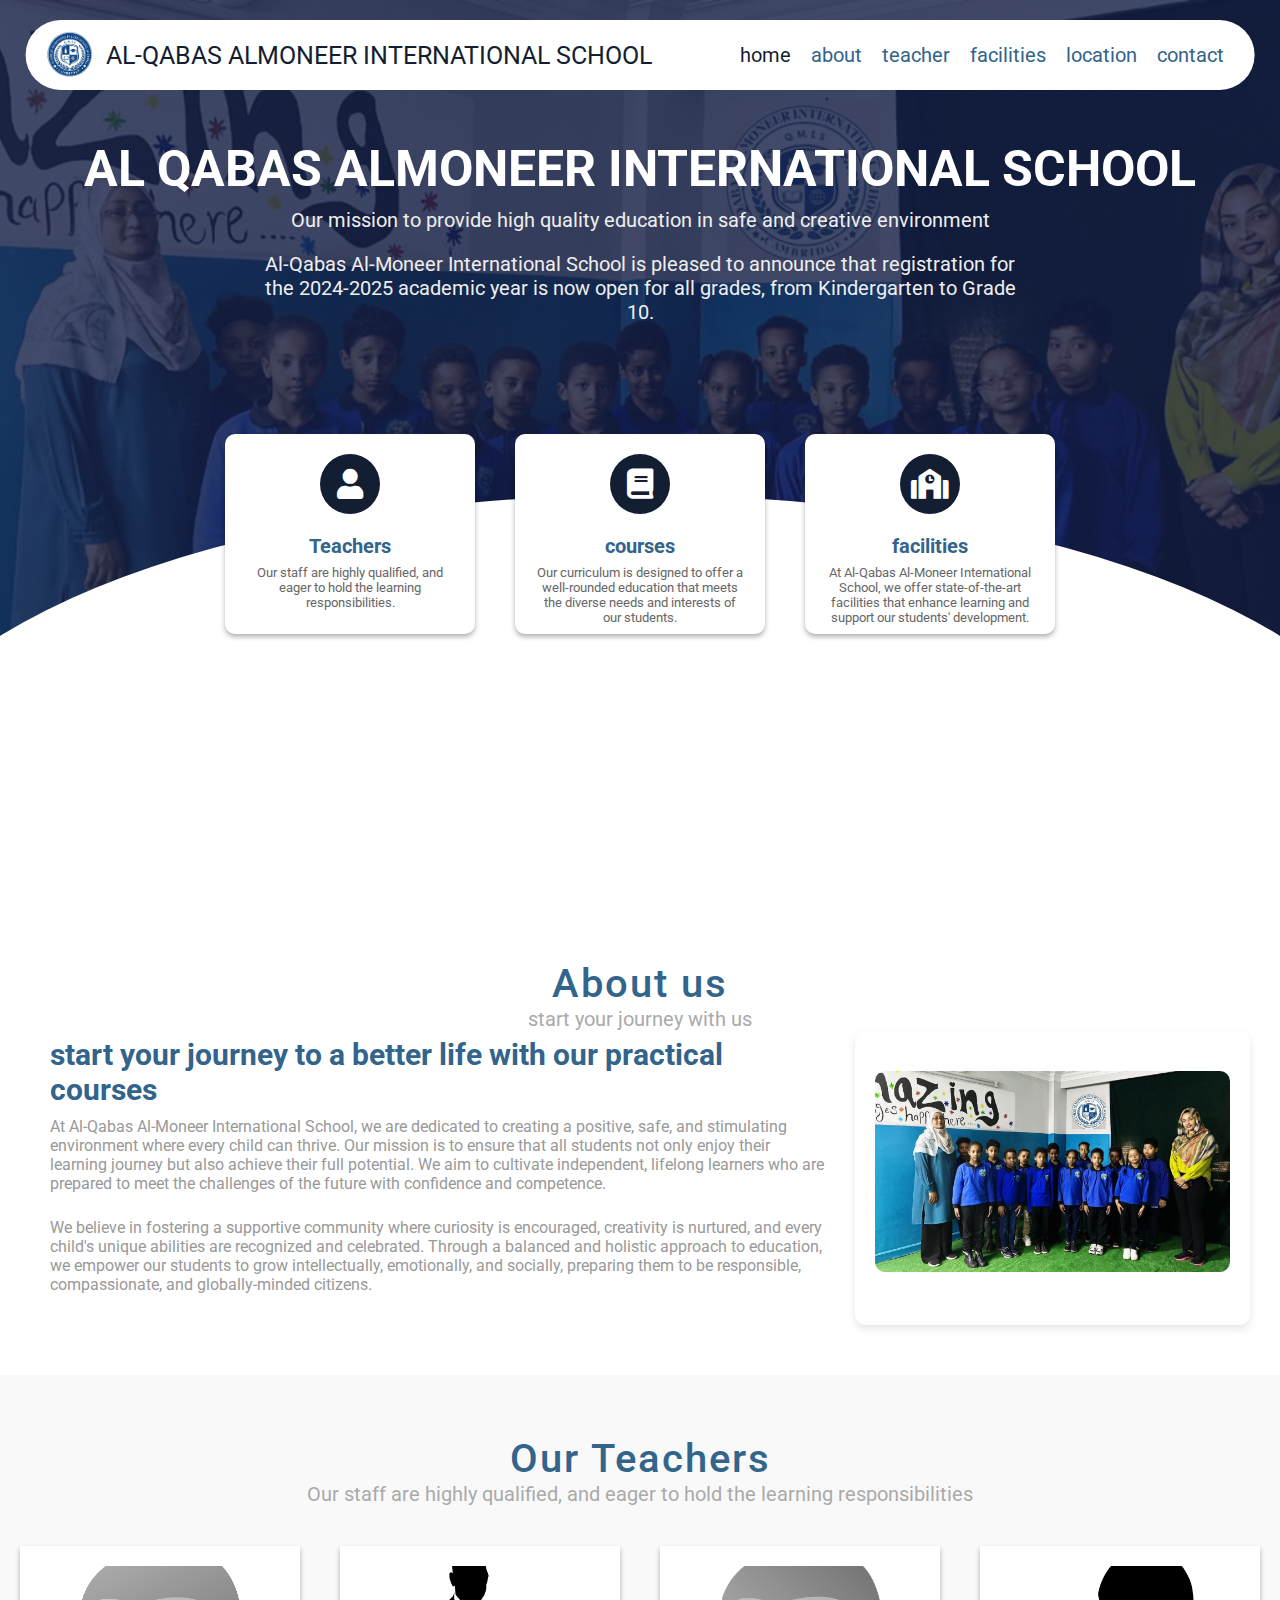
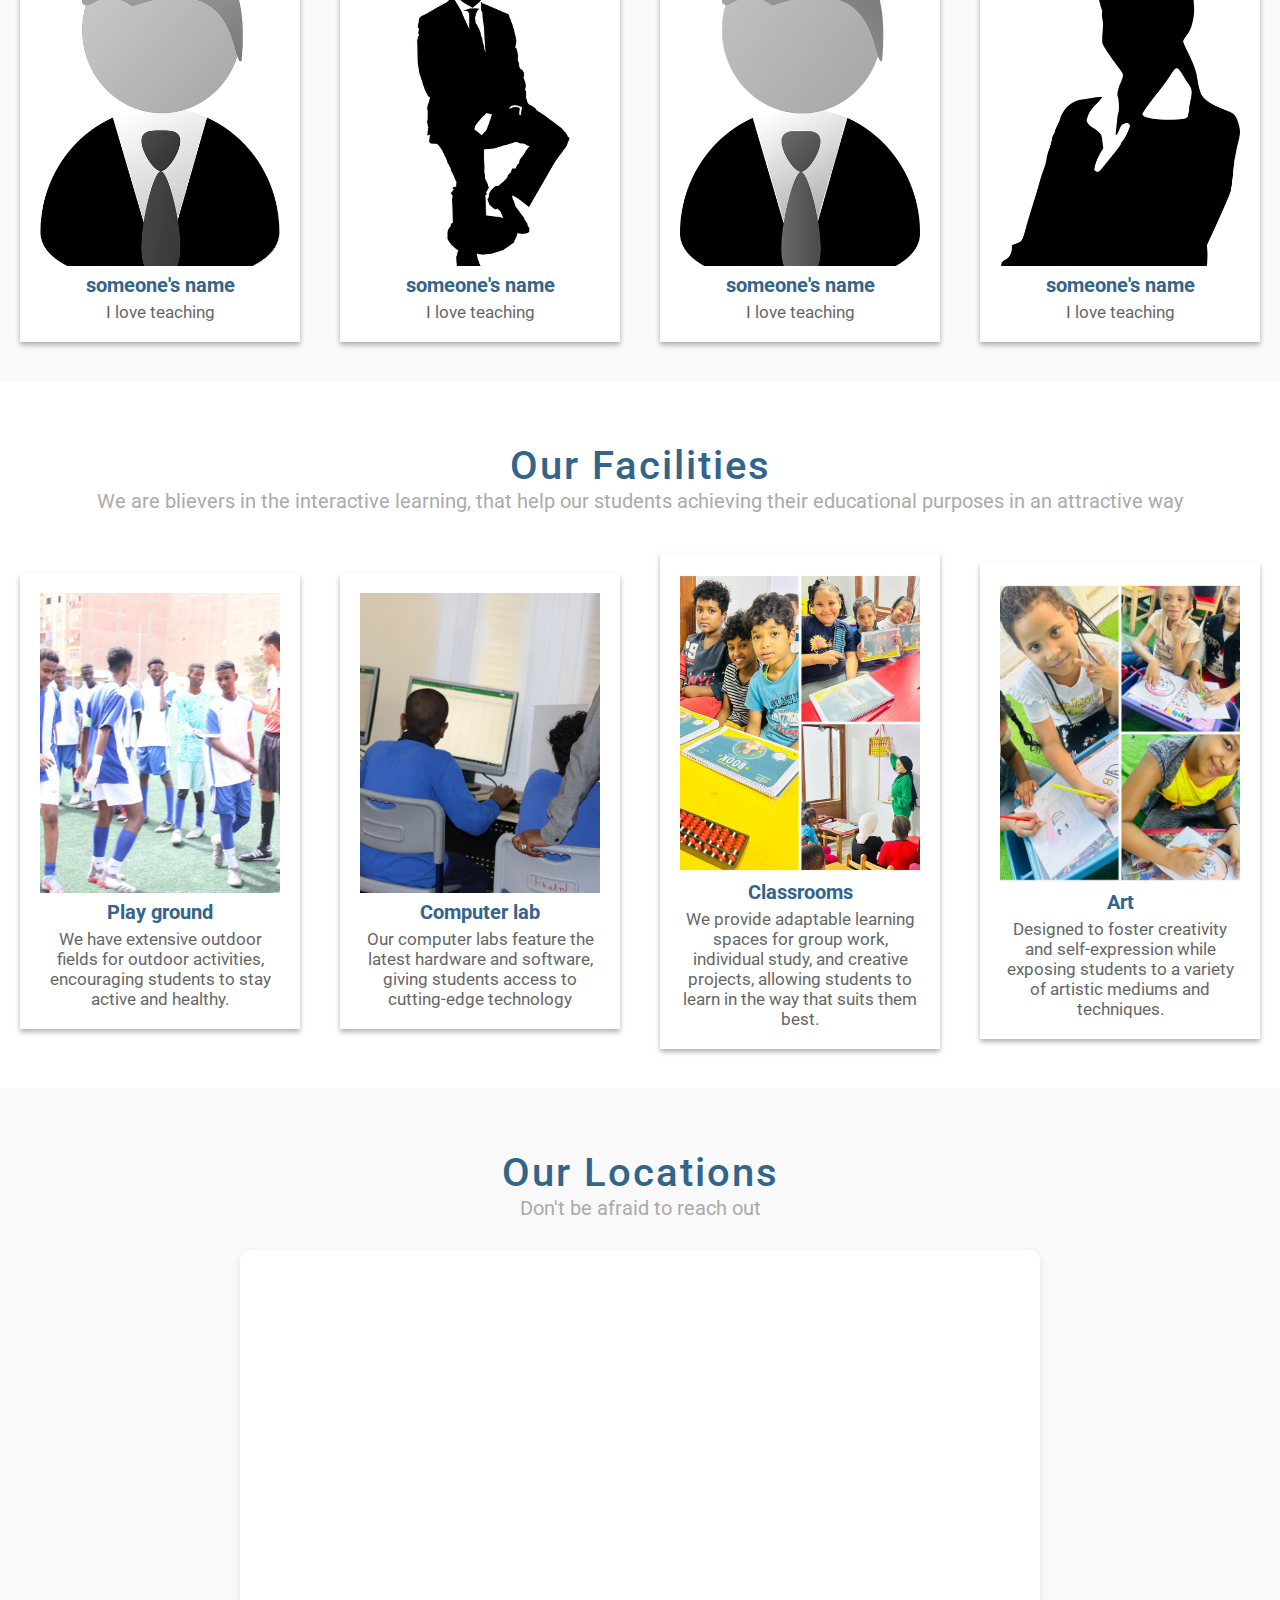
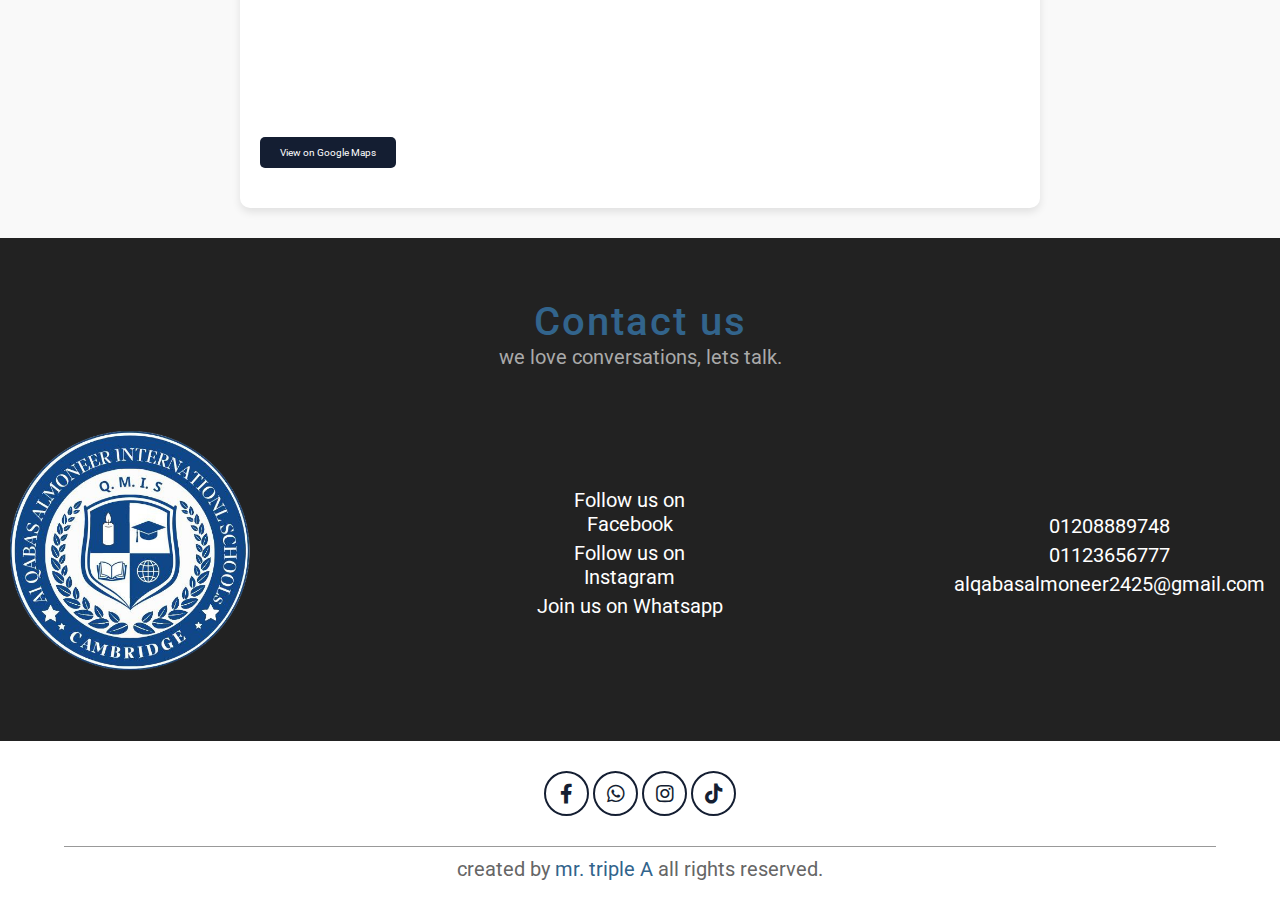
<file: index.html>
<!DOCTYPE html>
<html lang="en">
<head>
    <meta charset="UTF-8">
    <meta name="viewport" content="width=device-width, initial-scale=1.0">
    <title>AL Qabas ALMoneer International School</title>
   
   
    <link rel="stylesheet" href="https://cdnjs.cloudflare.com/ajax/libs/font-awesome/5.15.2/css/all.min.css"/>

    <link rel="stylesheet" href="style1.css"/>

</head>


<body>
    

<header>

<a href="#" class="logo"><img src="logo-PhotoRoom.png-PhotoRoom.png">AL-Qabas ALMoneer international school</a>

<nav class="navbar" >
    <ul>
        <li><a href="#home" class="active">home</a></li>
        <li><a href="#about">about</a></li>
        <li><a href="#teacher">teacher</a></li>
        <li><a href="#course">facilities</a></li>
        <li><a href="#review">location</a></li>
        <li><a href="#contact">contact</a></li>
    </ul>
</nav>

<div class="fas fa-bars"></div>

</header>


<section class="home" id="home">

    

    <div class="content">
        <h1>Al Qabas ALMoneer international school</h1>
    <p>Our mission to provide high quality education in safe and creative environment</p>
    <p>Al-Qabas Al-Moneer International School is pleased to announce that registration for the 2024-2025 academic year is now open for all grades, from Kindergarten to Grade 10.</p>
    </div>
    
<div class="box-container">
    <div class="box">
        <i class="fa fa-user"></i>
        <h3>Teachers</h3>
        <p>Our staff are highly qualified, and eager to hold the learning responsibilities.</p>

    </div>
   
    <a href="#"><div class="box">
        <i class="fa fa-book"></i>
        <h3>courses</h3>
        <p>Our curriculum is designed to offer a well-rounded education that meets the diverse needs and interests of our students.</p>

    </div>
</a>

    <div class="box">
        <i class="fa fa-school"></i>
        <h3>facilities</h3>
        <p>At Al-Qabas Al-Moneer International School, we offer state-of-the-art facilities that enhance learning and support our students' development.</p>

    </div>

</div>

   
</section>

<section class="about"   id="about">

<h1 class="heading">About us</h1>
<h3 class="title">start your journey with us</h3>

<div class="row">

<div class="content">
   
    <h3>start your journey to a better life with our practical courses</h3>
    <p>At Al-Qabas Al-Moneer International School, we are dedicated to creating a positive, safe, and stimulating environment where every child can thrive. Our mission is to ensure that all students not only enjoy their learning journey but also achieve their full potential. We aim to cultivate independent, lifelong learners who are prepared to meet the challenges of the future with confidence and competence. 
    </p>
    <p>We believe in fostering a supportive community where curiosity is encouraged, creativity is nurtured, and every child's unique abilities are recognized and celebrated. Through a balanced and holistic approach to education, we empower our students to grow intellectually, emotionally, and socially, preparing them to be responsible, compassionate, and globally-minded citizens.</p>

</div>

<div class="container1">

    <div class="img-container">

        <div class="image1">
            <img src="photo_2024-09-19_09-40-58.jpg" >
        </div>
        
    </div>

</div>

</div>



</section>


<section id="teacher" class="teacher">

    <h1 class="heading">Our Teachers</h1>
    
    <h3 class="title">Our staff are highly qualified, and eager to hold the learning responsibilities</h3>


    <div class="card-container">

        <div class="card">
            <img src="avatar-312603_640.png">
            <h3>someone's name</h3>
            <p>I love teaching</p>
           
        </div>

        <div class="card">
            <img src="business-man-2103088_640.png">
            <h3>someone's name</h3>
            <p>I love teaching</p>
           
        </div>

        <div class="card">
            <img src="business-1297302_640.png">
            <h3>someone's name</h3>
            <p>I love teaching</p>
           
        </div>
    
        <div class="card">
            <img src="executive-1293129_640.png">
            <h3>someone's name</h3>
            <p>I love teaching</p>
            
        </div>
    
    

    </div>

    
</section>


<section id="course" class="course">

    <h1 class="heading">Our Facilities</h1>
    <h3 class="title">We are blievers in the interactive learning, that help our students achieving their educational purposes in an attractive way</h3>


    <div class="card-container">

        <div class="card">
            <img src="photo_2024-09-19_10-20-36.jpg">
            <h3>Play ground</h3>
            <p>We have extensive outdoor fields for outdoor activities, encouraging students to stay active and healthy.</p>
        </div>

        <div class="card">
            <img src="photo_2024-09-19_09-41-23.jpg">
            <h3>Computer lab</h3>
            <p>Our computer labs feature the latest hardware and software, giving students access to cutting-edge technology</p>
        </div>

        <div class="card">
            <img src="photo_2024-09-19_09-42-02.jpg">
            <h3>Classrooms</h3>
            <p>We provide adaptable learning spaces for group work, individual study, and creative projects, allowing students to learn in the way that suits them best.</p>
        </div>
    
        <div class="card">
            <img src="photo_2024-09-19_09-41-51.jpg">
            <h3>Art</h3>
            <p>Designed to foster creativity and self-expression while exposing students to a variety of artistic mediums and techniques.</p>
        </div>
    
    

    </div>



</section>


<section id="review" class="review">


    <h1 class="heading">Our Locations</h1>
    <h3 class="title">Don't be afraid to reach out</h3>

 <div class="map1">
    <div class="container">
        <div class="map-container">
            <iframe src="https://www.google.com/maps/embed?pb=!1m18!1m12!1m3!1d3453.3791355643043!2d31.1930027753454!3d30.054665074918486!2m3!1f0!2f0!3f0!3m2!1i1024!2i768!4f13.1!3m3!1m2!1s0x14584146f0626ec7%3A0xb6ec2aaa7c24ffef!2z2YXYr9ix2LPYqSDYp9mE2YLYqNizINin2YTZhdmG2YrYsSDYp9mE2LPZiNiv2KfZhtmK2Kkg2KfZhNiv2YLZig!5e0!3m2!1sen!2seg!4v1726736544489!5m2!1sen!2seg" width="600" height="450" style="border:0;" allowfullscreen="" loading="lazy" referrerpolicy="no-referrer-when-downgrade"></iframe></div>
    
        <a href="#" class="buttonm">View on Google Maps</a>
    
     </div>
 </div>
 

 
</section>


<section class="contact" id="contact">

    <h1 class="heading">Contact us</h1>
    <h3 class="title">we love conversations, lets talk.</h3>

    <div class="row">

        <div class="image">
            <img src="logo-PhotoRoom.png-PhotoRoom.png" >
        </div>

        <div class="media">
            <p>Follow us on Facebook</p>
            <p>Follow us on Instagram</p>
            <p>Join us on Whatsapp</p>
        </div>

        <div class="contact-number">
            <p>01208889748</p>
            <p>01123656777</p>
            <a href="#">alqabasalmoneer2425@gmail.com</a>
        </div>

    </div>

</section>


<section class="footer">

    <div class="icons">
        <a href="https://www.facebook.com/profile.php?id=100085216586069&mibextid=ZbWKwL" class="fab fa-facebook-f"></a>
        <a href="https://chat.whatsapp.com/HsgYZ2OnoBxCV5tCNsDHXr" class="fab fa-whatsapp"></a>
        <a href="https://www.instagram.com/alqabas_almoneer?igsh=MW8xbDB2cGI4OGtxdg==" class="fab fa-instagram"></a>
        <a href="https://www.tiktok.com/@alqabasalmonir?_t=8pNlxhMDcyE&_r=1" class="fab fa-tiktok"></a>
    </div>

    <div class="credit">created by <span>mr. triple A</span> all rights reserved.</div>

</section>







    <script src="https://cdnjs.cloudflare.com/ajax/libs/jquery/3.7.1/jquery.min.js"></script>

<script src="main.js"></script>

</body>
</html>
</file>
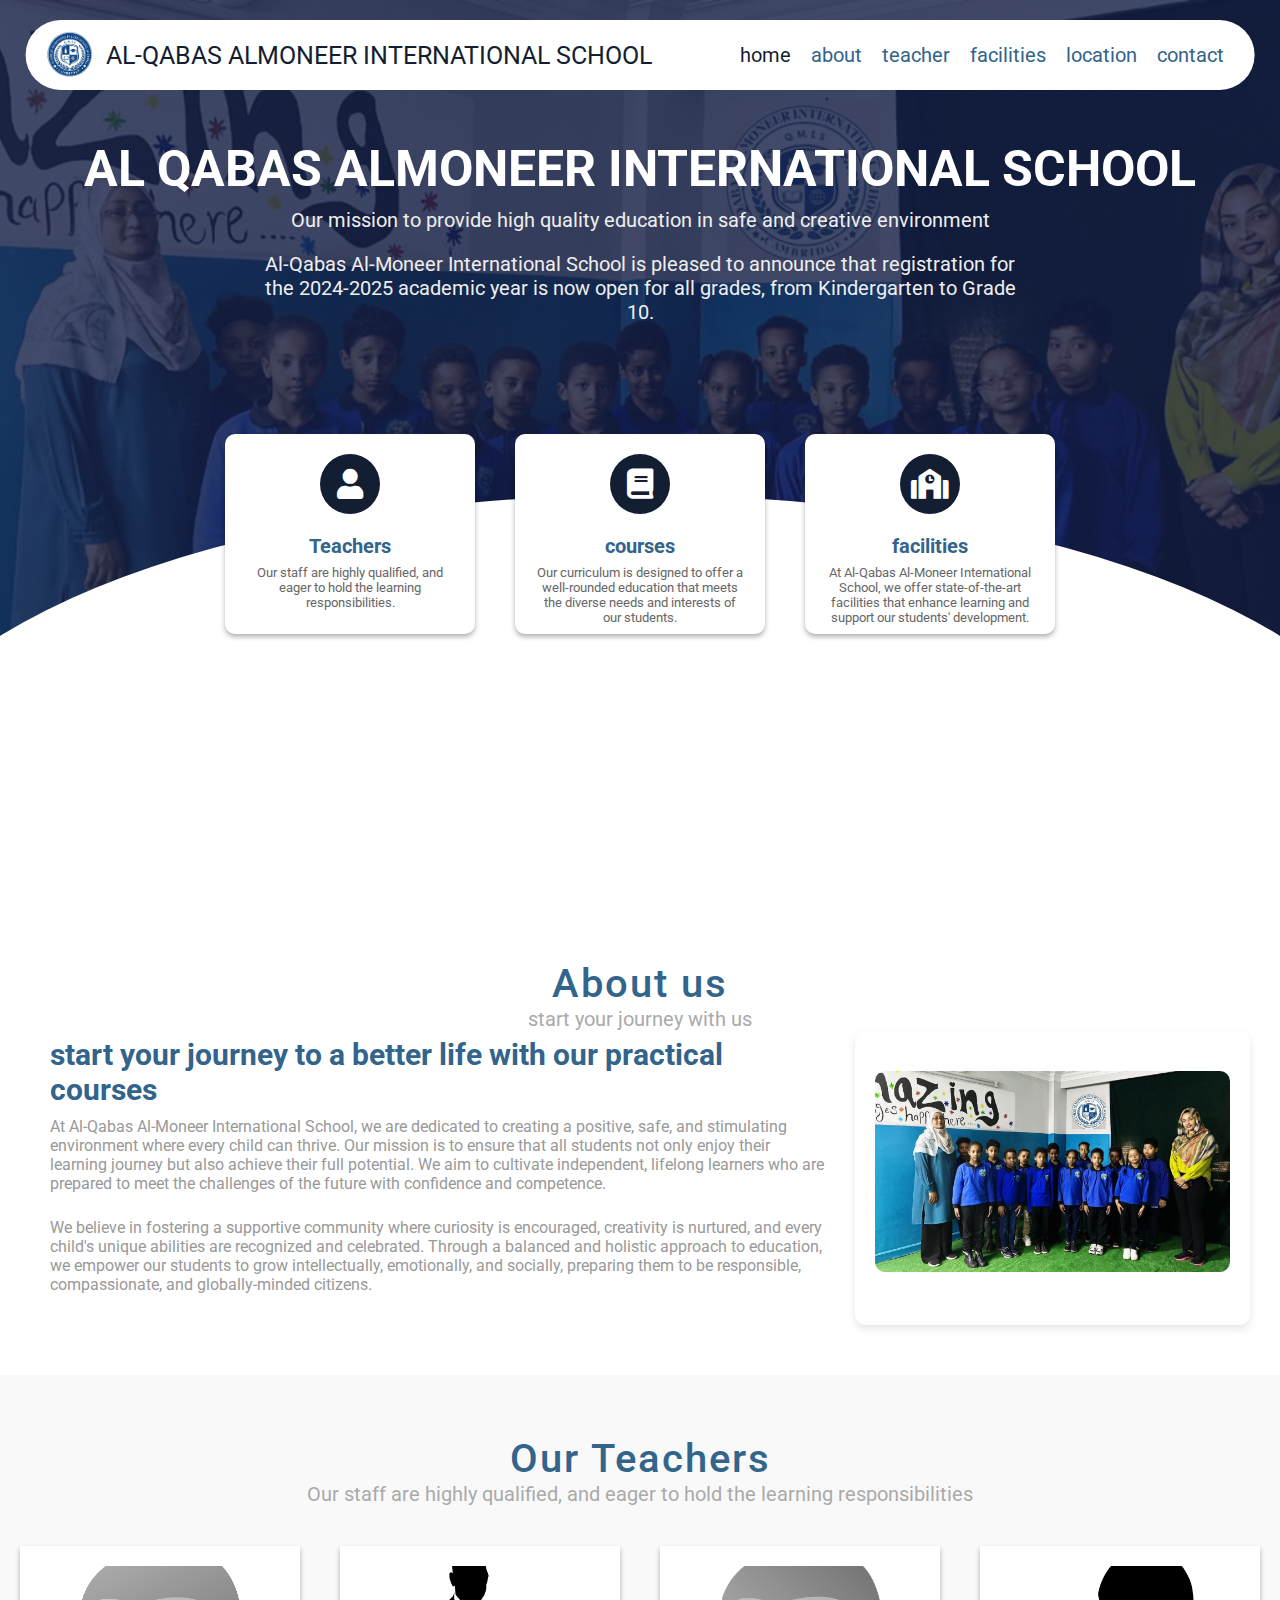
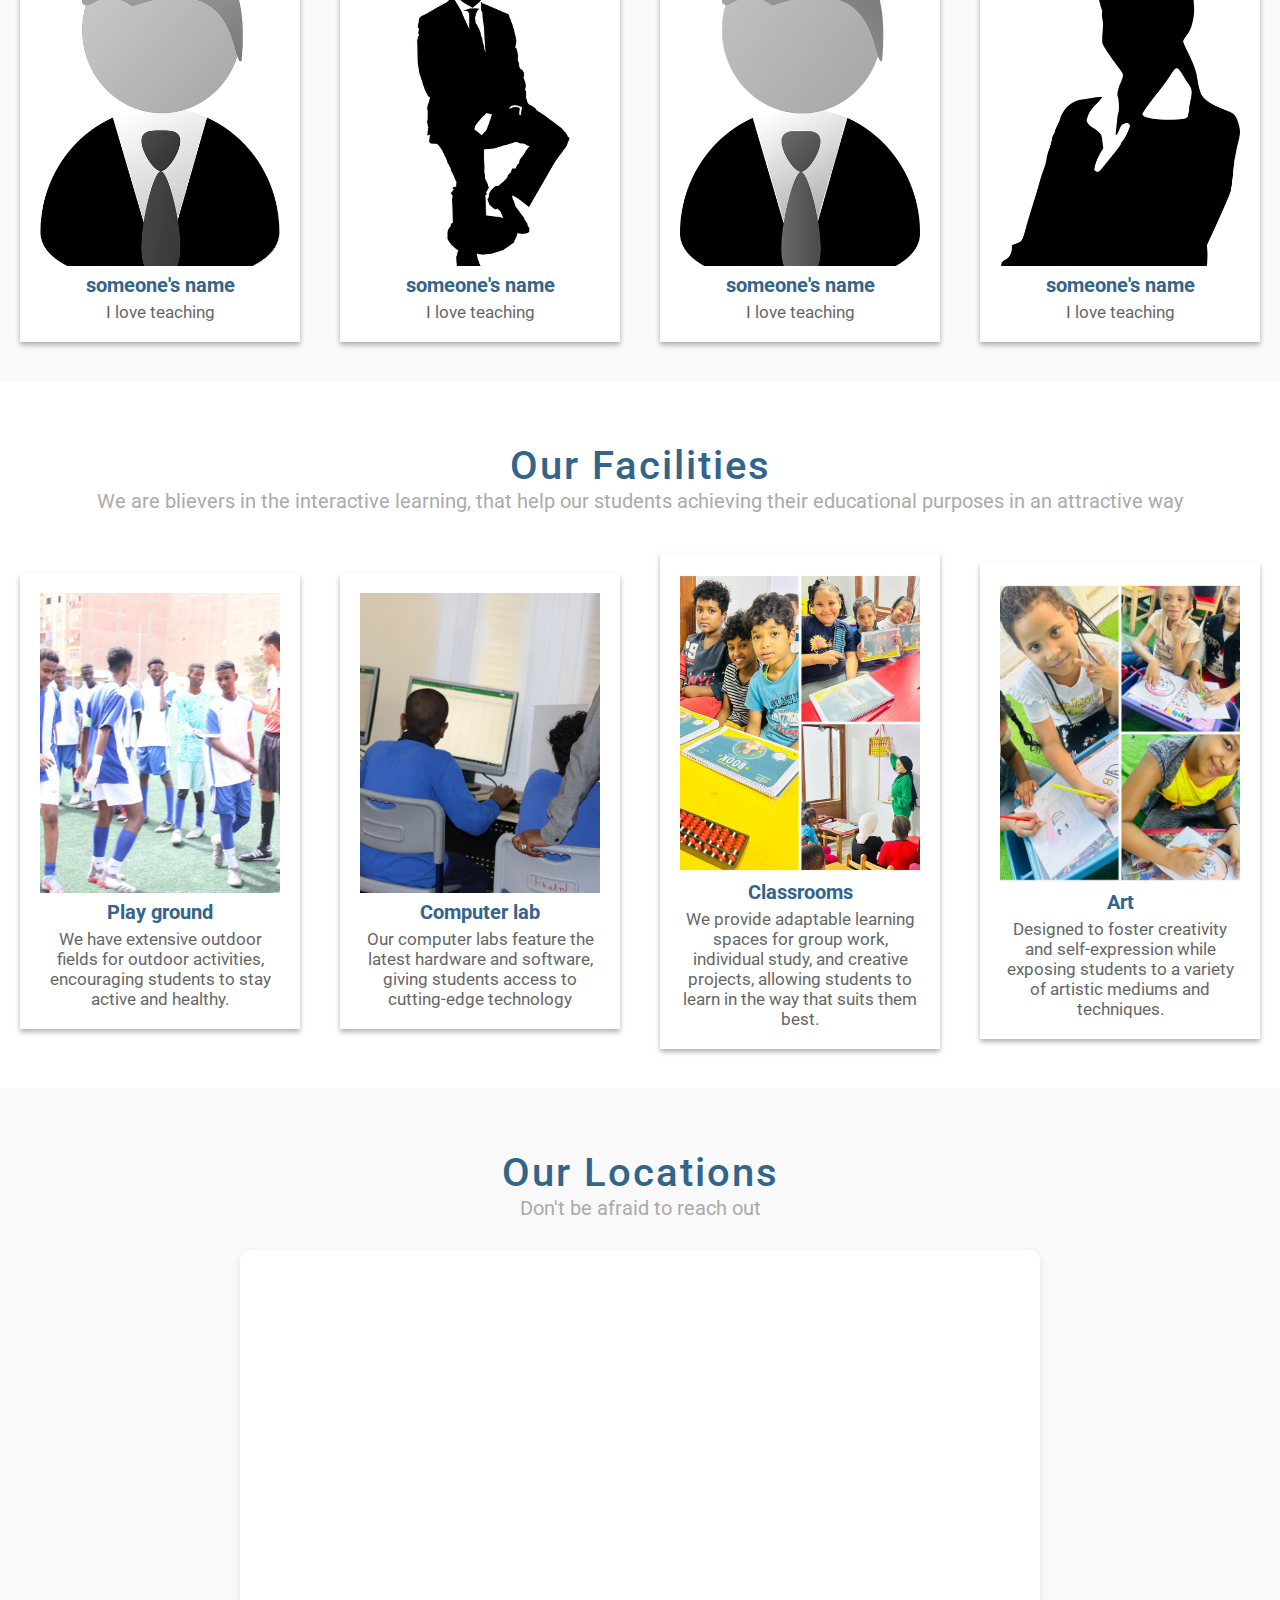
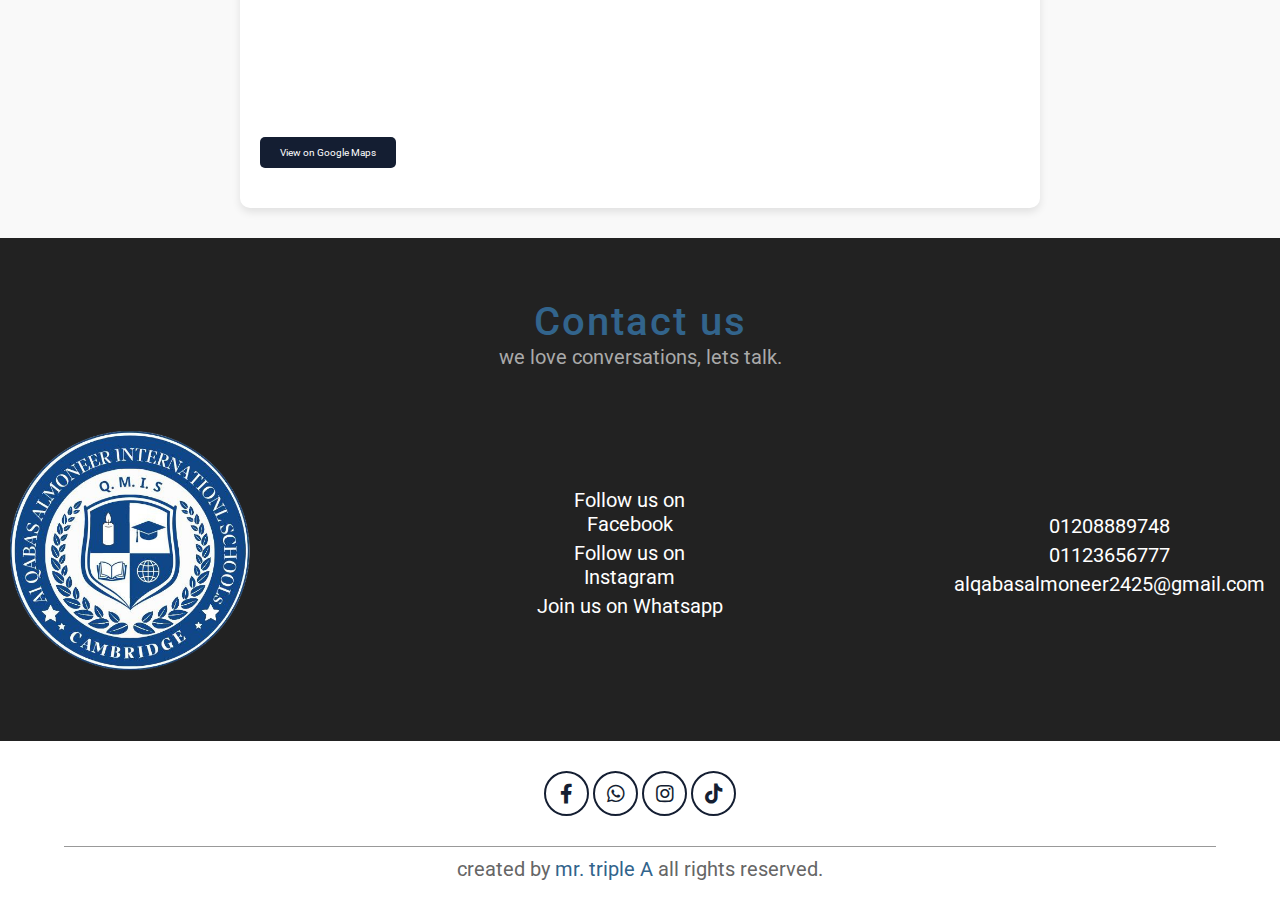
<file: teachers1.html>
<!DOCTYPE html>
<html lang="en">
<head>
    <meta charset="UTF-8">
    <meta name="viewport" content="width=device-width, initial-scale=1.0">
    <title>Teachers</title>
   
   
    <link rel="stylesheet" href="https://cdnjs.cloudflare.com/ajax/libs/font-awesome/5.15.2/css/all.min.css"/>

    <link rel="stylesheet" href="style1.css"/>

</head>


<body>
    

<header>

<a href="#" class="logo"><img src="logo-PhotoRoom.png-PhotoRoom.png">AL-Qabas ALMoneer international school</a>

<nav class="navbar" >
    <ul>
        <li><a href="#home" class="active">home</a></li>
        <li><a href="#about">about</a></li>
        <li><a href="#teacher">teacher</a></li>
        <li><a href="#course">facilities</a></li>
        <li><a href="#review">location</a></li>
        <li><a href="#contact">contact</a></li>
    </ul>
</nav>

<div class="fas fa-bars"></div>

</header>


<section class="home" id="home">

    

    <div class="content">
        <h1>Al Qabas ALMoneer international school</h1>
    <p>Our mission to provide high quality education in safe and creative environment</p>
    <p>Al-Qabas Al-Moneer International School is pleased to announce that registration for the 2024-2025 academic year is now open for all grades, from Kindergarten to Grade 10.</p>
    </div>
    
<div class="box-container">
    <div class="box">
        <i class="fa fa-user"></i>
        <h3>Teachers</h3>
        <p>Our staff are highly qualified, and eager to hold the learning responsibilities.</p>

    </div>
   
    <a href="#"><div class="box">
        <i class="fa fa-book"></i>
        <h3>courses</h3>
        <p>Our curriculum is designed to offer a well-rounded education that meets the diverse needs and interests of our students.</p>

    </div>
</a>

    <div class="box">
        <i class="fa fa-school"></i>
        <h3>facilities</h3>
        <p>At Al-Qabas Al-Moneer International School, we offer state-of-the-art facilities that enhance learning and support our students' development.</p>

    </div>

</div>

   
</section>

<section class="about"   id="about">

<h1 class="heading">About us</h1>
<h3 class="title">start your journey with us</h3>

<div class="row">

<div class="content">
   
    <h3>start your journey to a better life with our practical courses</h3>
    <p>At Al-Qabas Al-Moneer International School, we are dedicated to creating a positive, safe, and stimulating environment where every child can thrive. Our mission is to ensure that all students not only enjoy their learning journey but also achieve their full potential. We aim to cultivate independent, lifelong learners who are prepared to meet the challenges of the future with confidence and competence. 
    </p>
    <p>We believe in fostering a supportive community where curiosity is encouraged, creativity is nurtured, and every child's unique abilities are recognized and celebrated. Through a balanced and holistic approach to education, we empower our students to grow intellectually, emotionally, and socially, preparing them to be responsible, compassionate, and globally-minded citizens.</p>

</div>

<div class="container1">

    <div class="img-container">

        <div class="image1">
            <img src="photo_2024-09-19_09-40-58.jpg" >
        </div>
        
    </div>

</div>

</div>



</section>


<section id="teacher" class="teacher">

    <h1 class="heading">Our Teachers</h1>
    
    <h3 class="title">Our staff are highly qualified, and eager to hold the learning responsibilities</h3>


    <div class="card-container">

        <div class="card">
            <img src="avatar-312603_640.png">
            <h3>someone's name</h3>
            <p>I love teaching</p>
           
        </div>

        <div class="card">
            <img src="business-man-2103088_640.png">
            <h3>someone's name</h3>
            <p>I love teaching</p>
           
        </div>

        <div class="card">
            <img src="business-1297302_640.png">
            <h3>someone's name</h3>
            <p>I love teaching</p>
           
        </div>
    
        <div class="card">
            <img src="executive-1293129_640.png">
            <h3>someone's name</h3>
            <p>I love teaching</p>
            
        </div>
    
    

    </div>

    
</section>


<section id="course" class="course">

    <h1 class="heading">Our Facilities</h1>
    <h3 class="title">We are blievers in the interactive learning, that help our students achieving their educational purposes in an attractive way</h3>


    <div class="card-container">

        <div class="card">
            <img src="photo_2024-09-19_10-20-36.jpg">
            <h3>Play ground</h3>
            <p>We have extensive outdoor fields for outdoor activities, encouraging students to stay active and healthy.</p>
        </div>

        <div class="card">
            <img src="photo_2024-09-19_09-41-23.jpg">
            <h3>Computer lab</h3>
            <p>Our computer labs feature the latest hardware and software, giving students access to cutting-edge technology</p>
        </div>

        <div class="card">
            <img src="photo_2024-09-19_09-42-02.jpg">
            <h3>Classrooms</h3>
            <p>We provide adaptable learning spaces for group work, individual study, and creative projects, allowing students to learn in the way that suits them best.</p>
        </div>
    
        <div class="card">
            <img src="photo_2024-09-19_09-41-51.jpg">
            <h3>Art</h3>
            <p>Designed to foster creativity and self-expression while exposing students to a variety of artistic mediums and techniques.</p>
        </div>
    
    

    </div>



</section>


<section id="review" class="review">


    <h1 class="heading">Our Locations</h1>
    <h3 class="title">Don't be afraid to reach out</h3>

 <div class="map1">
    <div class="container">
        <div class="map-container">
            <iframe src="https://www.google.com/maps/embed?pb=!1m18!1m12!1m3!1d3453.3791355643043!2d31.1930027753454!3d30.054665074918486!2m3!1f0!2f0!3f0!3m2!1i1024!2i768!4f13.1!3m3!1m2!1s0x14584146f0626ec7%3A0xb6ec2aaa7c24ffef!2z2YXYr9ix2LPYqSDYp9mE2YLYqNizINin2YTZhdmG2YrYsSDYp9mE2LPZiNiv2KfZhtmK2Kkg2KfZhNiv2YLZig!5e0!3m2!1sen!2seg!4v1726736544489!5m2!1sen!2seg" width="600" height="450" style="border:0;" allowfullscreen="" loading="lazy" referrerpolicy="no-referrer-when-downgrade"></iframe></div>
    
        <a href="#" class="buttonm">View on Google Maps</a>
    
     </div>
 </div>
 

 
</section>


<section class="contact" id="contact">

    <h1 class="heading">Contact us</h1>
    <h3 class="title">we love conversations, lets talk.</h3>

    <div class="row">

        <div class="image">
            <img src="logo-PhotoRoom.png-PhotoRoom.png" >
        </div>

        <div class="media">
            <p>Follow us on Facebook</p>
            <p>Follow us on Instagram</p>
            <p>Join us on Whatsapp</p>
        </div>

        <div class="contact-number">
            <p>01208889748</p>
            <p>01123656777</p>
            <a href="#">alqabasalmoneer2425@gmail.com</a>
        </div>

    </div>

</section>


<section class="footer">

    <div class="icons">
        <a href="https://www.facebook.com/profile.php?id=100085216586069&mibextid=ZbWKwL" class="fab fa-facebook-f"></a>
        <a href="https://chat.whatsapp.com/HsgYZ2OnoBxCV5tCNsDHXr" class="fab fa-whatsapp"></a>
        <a href="https://www.instagram.com/alqabas_almoneer?igsh=MW8xbDB2cGI4OGtxdg==" class="fab fa-instagram"></a>
        <a href="https://www.tiktok.com/@alqabasalmonir?_t=8pNlxhMDcyE&_r=1" class="fab fa-tiktok"></a>
    </div>

    <div class="credit">created by <span>mr. triple A</span> all rights reserved.</div>

</section>







    <script src="https://cdnjs.cloudflare.com/ajax/libs/jquery/3.7.1/jquery.min.js"></script>

<script src="main.js"></script>

</body>
</html>
</file>
<file: style1.css>
@import url('https://fonts.googleapis.com/css2?family=Roboto:ital,wght@0,100;0,300;0,400;0,500;0,700;0,900;1,100;1,300;1,400;1,500;1,700;1,900&display=swap');


:root {
    --pink:#FF046F;
    --violet:#C63BFA;
    --blue:#32648c;
    --darkblue:#141e32;
}


* {
    font-family: 'Roboto', sans-serif ;
    
    text-decoration: none;
    outline: none;
    margin: 0; padding: 0;
    box-sizing: border-box;
}

*::selection {
    background: var(--blue);
    color: #FFF;

}

html{
    font-size: 62.5%;
    overflow-x: hidden;
}

.heading{
    font-size: 4rem;
    color: var(--blue);
    text-align: center;
    padding: 0 1rem;
    padding-top: 6rem;
    letter-spacing: 0.2rem;
    font-weight: 500;
}

.title{
    padding: 0 1rem;
    font-size: 2rem;
    text-align: center;
    font-weight: 400;
    color: #aaa;
}


header{
    width: 96%;
    background: #FFF;
    position: fixed;
    top: 2rem; left: 50%;
    transform: translateX(-50%);
    border-radius: 5rem;
    display: flex;
    align-items: center;
    justify-content: space-between;
    padding: 1rem 2rem;
    z-index: 1000;
    transition: 0.2s;
}

.header-active{
    top: 0;
    width: 100%;
    border-radius: 0;
    box-shadow: 0 ,1rem 0.3rem rgba(0, 0, 0, 0.3);
}

header .navbar ul{
display: flex;
align-items: center;
justify-content: space-between;
list-style: none;
}

header .navbar ul li {
    margin: 1rem 1rem;
}

header .navbar ul li a {
    font-size: 2rem;
    color: var(--blue);
    transition: 0.2s;
    
}

header .navbar ul li .active,
header .navbar ul li a:hover {
    color: var(--darkblue);
}

header .logo{
    font-size: 2.5rem;
    color: var(--darkblue);
    text-transform: uppercase;
    display: flex;
    align-items: center;
    justify-content: space-between;
}

header img{
    width: 5rem;
    height: 5rem;
    margin-right: 1rem;
}

header .fa-bars{
    font-size: 3rem;
    color: var(--blue);
    cursor: pointer;
    display: none;
    transition: 0.2s;
}


header .fa-times{
    transform: rotate(180deg);
    color:var(--darkblue);
}
















.home{
    min-height: 100vh;
    background: linear-gradient(rgba(20, 30, 70, 0.8), rgba(20, 30, 70, 0.8)), 
    url('photo_2024-09-19_09-40-58.jpg') no-repeat;
    background-size: cover;
    background-position: center;
    background-attachment: fixed;
    z-index: 0;
    overflow: hidden;
    position: relative;
}

.home .content{
    display: flex;
    align-items: center;
    justify-content: center;
    flex-flow: column;
    padding-top: 14rem;
    padding-bottom: 8rem;
    text-align: center;
}

.home .content h1{
    font-size: 5rem;
    color: #fff;
    padding: 0 1rem;
    text-shadow: 0 0.3 0.5 rgba(0, 0, 0, 0.3);
    text-transform: uppercase;
}

.home .content p {
    font-size: 2rem;
    color: #eee;
    padding: 1rem 25rem;
}

.home .content button{
    height: 4rem;
    width: 20rem;
    border-radius: 5rem;
    background: var(--blue);
    color: #fff;
    font-size: 2rem;
    cursor: pointer;
    transition: 0.2s;
    border: none;
    box-shadow: 0 0.3rem 1rem rgba(0, 0, 0, 0.3);
}

.home .content button:hover{
    letter-spacing: 0.2rem;
}

.home .box-container{
   display: flex;
   justify-content: center;
   flex-wrap: wrap; 
}

.home .box-container .box{
    height: 20rem;
    width: 25rem;
    background: #fff;
    text-align: center;
    border-radius: 1rem;
    box-shadow: 0 0.3rem 0.5rem rgba(0, 0, 0, 0.3);
    margin: 2rem;
    cursor: pointer;
}

.home .box-container .box i{
    height: 6rem;
    width: 6rem;
    line-height: 6rem;
    text-align: center;
    border-radius: 50%;
    color: #fff;
    background: var(--darkblue);
    font-size: 3rem;
    margin: 2rem 0;
    transition: 0.2s;
}

.home .box-container .box h3{
    font-size: 2rem;
    color: var(--blue);
    transition: 0.2s;
}

.home .box-container .box p{
    font-size: 1.3rem;
    padding: 0.7rem 2rem;
    color: #666;
}

.home .box-container .box:hover i{
    background: var(--blue);
}

.home .box-container .box:hover h3{
    color: var(--darkblue);
}

.home::before{
    content: '';
    position: absolute;
    bottom: -25%; left: 50%;
    transform: translateX(-50%);
    border-top: 70vh solid #fff;
    width: 120%;
    border-radius: 50%;
    z-index: -1;
}

.about .row{
    display: flex;
    justify-content: center;
    align-items: center;
    padding-bottom: 5rem;
}



.about .row .content{
    padding-left: 5rem;
}

.about .row .content h3{
    font-size: 3rem;
    color: var(--blue);
    padding-bottom: 1rem;
}

.about .row .content p{
    font-size: 1.6rem;
    color:#999;
    padding-bottom: 2.5rem;
}






.about .row .content button:hover{
    letter-spacing: 0.2rem;
    opacity: 0.8;
}



.container1{
    max-width: 800px;
    margin: 0 auto;
    padding: 40px 20px;
    background-color: #fff;
    box-shadow: 0 4px 8px rgba(0, 0, 0, 0.1);
    border-radius: 10px;
    margin-right: 3rem;
    margin-left: 3rem;
}


.img-container{
    position: relative;
    width: 100%;
    height: 0;
    padding-bottom: 60.25%;
}

.img-container .image1 img{
    top: 0;
    left: 0;
    width: 100%;
    height: 100%;
    border: none;
    border-radius: 10px;
}








.teacher{
    background: #f9f9f9;
}

.teacher .card-container{
    display: flex;
    align-items: center;
    justify-content: center;
    flex-wrap: wrap;
    padding:2rem 0;
}

.teacher .card-container .card{
    padding: 2rem;
    margin: 2rem;
    background: #fff;
    text-align: center;
    width: 28rem;
    box-shadow: 0 0.3rem 0.5rem rgba(0, 0, 0, 0.3);
}

.teacher .card-container .card img{
    height: 30rem;
    width: 100%;
    object-fit: cover;
    filter: grayscale();
    transition: 0.2s;
}

.teacher .card-container .card img:hover{

    filter: grayscale(0);
    
}

.teacher .card-container .card h3{
    color: var(--blue);
    font-size: 2rem;
    padding: 0.5rem 0;
}

.teacher .card-container .card p{
    font-size: 1.7rem;
    color: #666;
}

.teacher .card-container .card .icons a{
    font-size: 1.9rem;
    padding: 1.5rem 0.5rem;
    color: var(--blue);
}











.course .card-container{
    display: flex;
    align-items: center;
    justify-content: center;
    flex-wrap: wrap;
    padding:2rem 0;
}

.course .card-container .card{
    padding: 2rem;
    margin: 2rem;
    background: #fff;
    text-align: center;
    width: 28rem;
    box-shadow: 0 0.3rem 0.5rem rgba(0, 0, 0, 0.3);
}

.course .card-container .card img{
    height: 30rem;
    width: 100%;
    object-fit: cover;
    transition: 0.2s;
}



.course .card-container .card h3{
    color: var(--blue);
    font-size: 2rem;
    padding: 0.5rem 0;
}

.course .card-container .card p{
    font-size: 1.7rem;
    color: #666;
}











.review{
    background: #f9f9f9;

    padding-bottom: 3rem;
}

.container{
    max-width: 800px;
    margin: 0 auto;
    padding: 40px 20px;
    background-color: #fff;
    box-shadow: 0 4px 8px rgba(0, 0, 0, 0.1);
    border-radius: 10px;
}

.map-container{
    position: relative;
    width: 100%;
    height: 0;
    padding-bottom: 56.25%;
}

iframe {
    position: absolute;
    top: 0;
    left: 0;
    width: 100%;
    height: 100%;
    border: none;
    border-radius: 10px;
}

.container .buttonm{
    display: inline-block;
    background-color: var(--darkblue);
    color: #fff;
    padding: 10px 20px;
    border-radius: 5px;
    text-decoration: none;
    margin-top: 20px;
    transition: background-color 0.3s;
}

.container .buttonm:hover{
    background-color: var(--blue);
}

.map1{
    margin-top: 3rem;
}

.contact{
    background: #222;
}

.contact .row{
    display: flex;
    align-items: center;
    justify-content: center;
    padding: 5rem 0rem;
}

.contact .row p{
    margin-right: 10rem;
    margin-left: 10rem;
}
.contact .row .image img{
    width: 30vh;
    height: 30vh;

}

.contact .media p{

 padding: 0 1rem;
    font-size: 2rem;
    text-align: center;
    font-weight: 400;
    color: white;
    margin-bottom: 0.5rem;
    margin-left: 25rem;
}

.contact .contact-number{
    padding: 0 1rem;
    font-size: 2rem;
    text-align: center;
    font-weight: 400;
    color: white;
    margin-left: 10rem;
   
}

.contact .contact-number p{
    margin-bottom: 0.5rem;
}

.contact .contact-number a{
    color: white;
}


.footer{
    text-align: center;
}

.footer .icons{
    padding:3rem 0;
}

.footer .icons a{
    height: 4.5rem;
    width: 4.5rem;
    line-height: 4.2rem;
    text-align: center;
    border-radius: 50%;
    color: var(--darkblue);
    border:0.2rem solid var(--darkblue);
    font-size: 2rem;
    margin:0 0.1rem;
    transition: 0.2s linear;
}

.footer .icons a:hover{
    color: #fff;
    background:var(--blue) ;
    border-color: var(--blue);
}

.footer .credit{
    font-size: 2rem;
    border-top: 0.1rem solid #999;
    margin: 0 auto;
    margin-bottom:2rem ;
    color: #666;
    width: 90%;
    padding: 1rem 0;
}

.footer .credit span{
    color: var(--blue);
}



@media (max-width:768px) {

html {
    font-size: 55%;
}

header .fa-bars {
    display: block;
}

header .navbar{
    position: fixed;
    top: -100rem; left: 0;
    width: 100%;
    background: #fff;
    border-radius: 1rem;
    opacity: 0;
    transition: 0.2s linear;

}

header .navbar ul {
    flex-flow: column;
    padding: 2rem 0;
}

header .navbar ul li {
    margin: 1rem 0;
    width: 100%;
    text-align: center;

}

header .navbar ul li a {
    font-size: 3rem;
    display: block;
}

header .nav-toggle{
    top: 5.5rem;
    opacity: 1;
}

.home .content p{
    padding: 1.5rem 2rem;
}

.home::before{
    display: none;
}

.about .row{
    flex-flow: column-reverse;
}

.about .row .image img{
    height: 60vh;
    width: 90vh;
}

.about .row .content{
    padding: 0 2.5rem;
}

.course .box-container{
    width: 100%;
}

.contact .row {
    flex-flow: column;
}

.contact .row .image img{
    width: 20vh;
    height: 20vh;
}

.contact .media p{
    width:905;
    padding:0;
    margin: 0;
    margin-bottom: 0.5rem;
}

.contact .media{
    margin-top: 3rem;
}

.contact .contact-number {
    width:905;
    padding:0;
    margin: 0;
    margin-top: 3rem;
}


}
</file>
